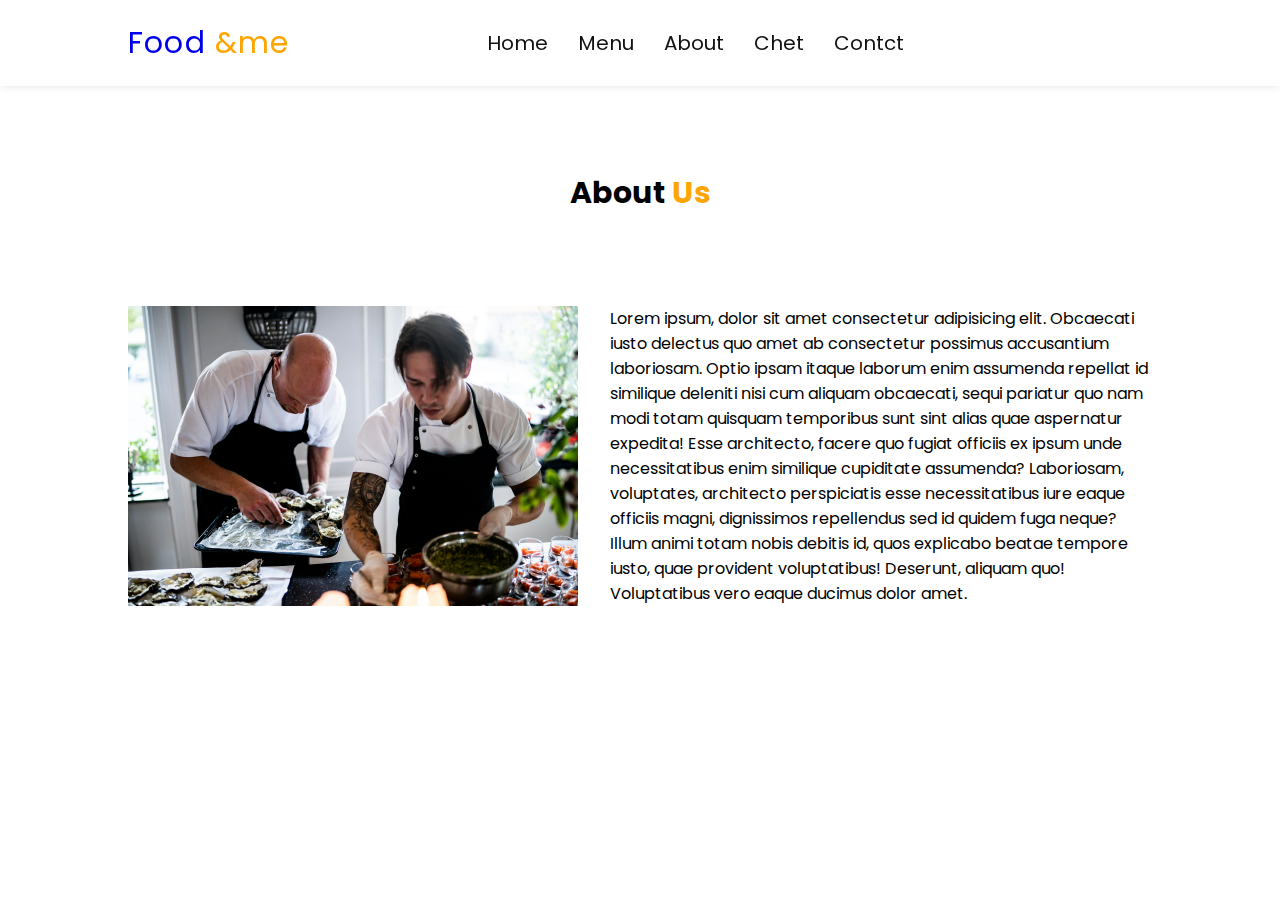
<file: FINAL PROJECL/about.html>
<!DOCTYPE html>
<html lang="en">
<head>
    <meta charset="UTF-8">
    <meta name="viewport" content="width=device-width, initial-scale=1.0">
    <title>Document</title>
    <link rel="stylesheet" href="style.css">
    <link rel="stylesheet" href="https://cdnjs.cloudflare.com/ajax/libs/font-awesome/6.4.2/css/all.min.css" integrity="sha512-z3gLpd7yknf1YoNbCzqRKc4qyor8gaKU1qmn+CShxbuBusANI9QpRohGBreCFkKxLhei6S9CQXFEbbKuqLg0DA==" crossorigin="anonymous" referrerpolicy="no-referrer" />
    <link rel="preconnect" href="https://fonts.googleapis.com">
    <link rel="preconnect" href="https://fonts.gstatic.com" crossorigin>
    <link href="https://fonts.googleapis.com/css2?family=Poppins&display=swap" rel="stylesheet">
</head>
<body>
     
    <header>
        <div class="logo">
            <a href="#">Food <span>&me</span></a>
        </div>
        <div class="navlist">
            <li><a href="home.html">Home</a></li>
            <li><a href="menu.html">Menu</a></li>
            <li><a href="about.html">About</a></li>
            <li><a href="chefs.html">Chet</a></li>
            <li><a href="contact.html">Contct</a></li>
        </div>
        <div class="nav-icon ">
            <i class="fa-solid fa-magnifying-glass"></i>
            <i class="fa-solid fa-cart-shopping"></i>
        </div>
        <div class="menu">
            <i class="fa-solid fa-bars"></i>
        </div>
    </header>

    <section class="about">
        <div class="head">
            <h2>About <span>Us</span></h2>
        </div>

        <div class="about-content">
            <div class="about-img">
                <img src="img/about.jpg" alt="">
            </div>
            <div class="about-text">
                <p>Lorem ipsum, dolor sit amet consectetur adipisicing elit. Obcaecati iusto delectus quo amet ab consectetur possimus accusantium laboriosam. Optio ipsam itaque laborum enim assumenda repellat id similique deleniti nisi cum aliquam obcaecati, sequi pariatur quo nam modi totam quisquam temporibus sunt sint alias quae aspernatur expedita! Esse architecto, facere quo fugiat officiis ex ipsum unde necessitatibus enim similique cupiditate assumenda? Laboriosam, voluptates, architecto perspiciatis esse necessitatibus iure eaque officiis magni, dignissimos repellendus sed id quidem fuga neque? Illum animi totam nobis debitis id, quos explicabo beatae tempore iusto, quae provident voluptatibus! Deserunt, aliquam quo! Voluptatibus vero eaque ducimus dolor amet.</p>
            </div>
        </div>

    </section>


</body>
</html>
</file>
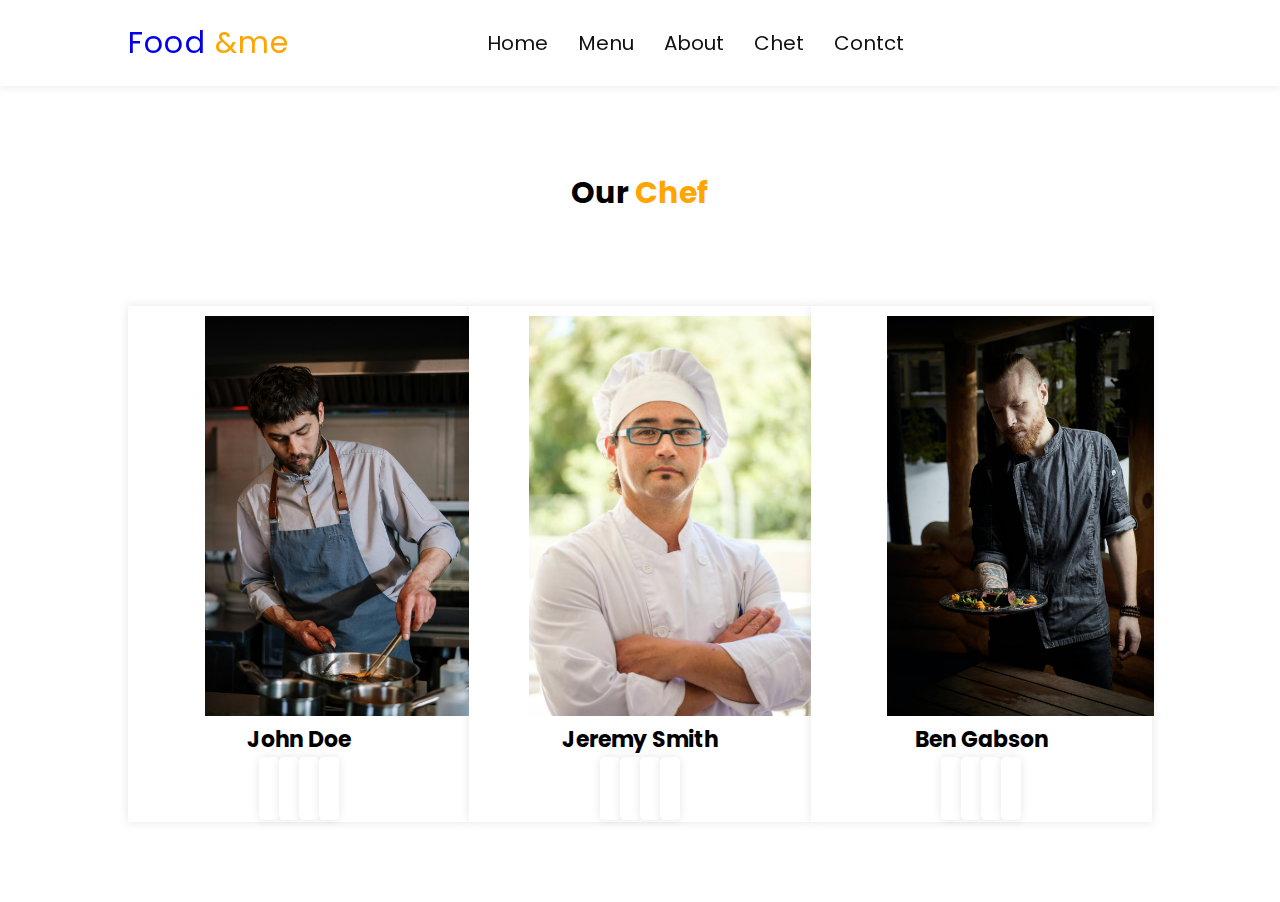
<file: FINAL PROJECL/chefs.html>
<!DOCTYPE html>
<html lang="en">
<head>
    <meta charset="UTF-8">
    <meta name="viewport" content="width=device-width, initial-scale=1.0">
    <title>Document</title>
    <link rel="stylesheet" href="style.css">
    <link rel="stylesheet" href="https://cdnjs.cloudflare.com/ajax/libs/font-awesome/6.4.2/css/all.min.css" integrity="sha512-z3gLpd7yknf1YoNbCzqRKc4qyor8gaKU1qmn+CShxbuBusANI9QpRohGBreCFkKxLhei6S9CQXFEbbKuqLg0DA==" crossorigin="anonymous" referrerpolicy="no-referrer" />
    <link rel="preconnect" href="https://fonts.googleapis.com">
    <link rel="preconnect" href="https://fonts.gstatic.com" crossorigin>
    <link href="https://fonts.googleapis.com/css2?family=Poppins&display=swap" rel="stylesheet">
</head>
<body>
     
    <header>
        <div class="logo">
            <a href="#">Food <span>&me</span></a>
        </div>
        <div class="navlist">
            <li><a href="home.html">Home</a></li>
            <li><a href="menu.html">Menu</a></li>
            <li><a href="about.html">About</a></li>
            <li><a href="chefs.html">Chet</a></li>
            <li><a href="contact.html">Contct</a></li>
        </div>
        <div class="nav-icon ">
            <i class="fa-solid fa-magnifying-glass"></i>
            <i class="fa-solid fa-cart-shopping"></i>
        </div>
        <div class="menu">
            <i class="fa-solid fa-bars"></i>
        </div>
    </header>

<section class="chef">
    <div class="head">
        <h2>Our <span>Chef</span></h2>
    </div>

    <div class="chef-content">
        <div class="chef-c">
            <img src="img/c1.jpg" alt="">
            <h3>John Doe</h3>
            <div class="social-icon">
                <i class="fa-brands fa-facebook" style="color: #0b44a8;"></i>
                <i class="fa-brands fa-instagram" style="color: #B197FC;"></i>
                <i class="fa-brands fa-twitter" style="color: #6797e4;"></i>
                <i class="fa-solid fa-link" style="color: #441994;"></i>
            </div>
        </div>

            <div class="chef-c">
                <img src="img/c2.jpg" alt="">
                <h3>Jeremy Smith</h3>
                <div class="social-icon">
                    <i class="fa-brands fa-facebook" style="color: #0b44a8;"></i>
                    <i class="fa-brands fa-instagram" style="color: #B197FC;"></i>
                    <i class="fa-brands fa-twitter" style="color: #6797e4;"></i>
                    <i class="fa-solid fa-link" style="color: #441994;"></i>
                </div>
            </div>

  
            <div class="chef-c">
                <img src="img/c3.jpg" alt="">
                <h3>Ben Gabson</h3>
                <div class="social-icon">
                    <i class="fa-brands fa-facebook" style="color: #0b44a8;"></i>
                    <i class="fa-brands fa-instagram" style="color: #B197FC;"></i>
                    <i class="fa-brands fa-twitter" style="color: #6797e4;"></i>
                    <i class="fa-solid fa-link" style="color: #441994;"></i>
                </div>
            </div>
    </div>
</section>


</body>
</html>
</file>
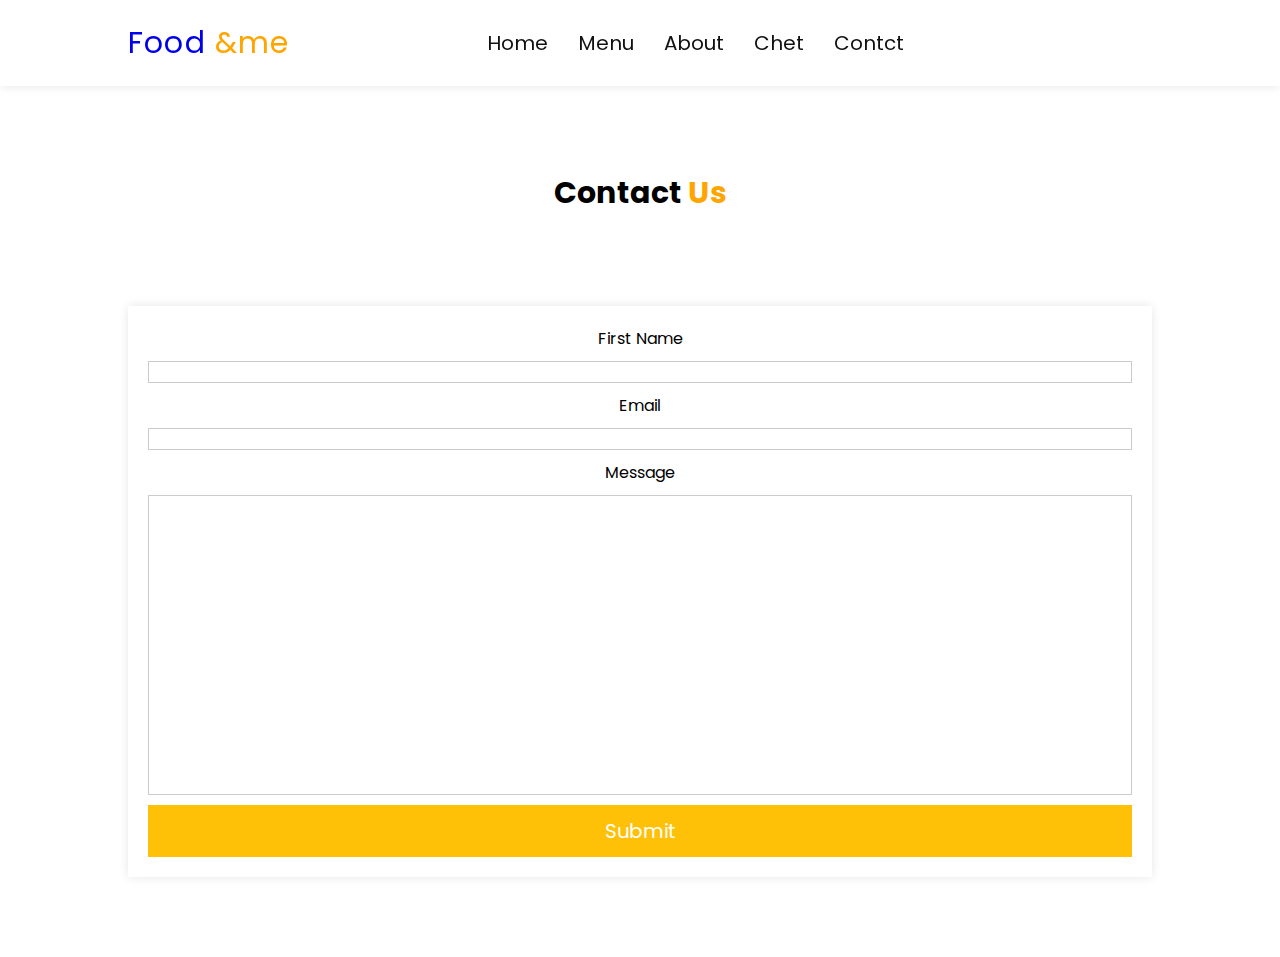
<file: FINAL PROJECL/contact.html>
<!DOCTYPE html>
<html lang="en">
<head>
    <meta charset="UTF-8">
    <meta name="viewport" content="width=device-width, initial-scale=1.0">
    <title>Document</title>
    <link rel="stylesheet" href="style.css">
    <link rel="stylesheet" href="https://cdnjs.cloudflare.com/ajax/libs/font-awesome/6.4.2/css/all.min.css" integrity="sha512-z3gLpd7yknf1YoNbCzqRKc4qyor8gaKU1qmn+CShxbuBusANI9QpRohGBreCFkKxLhei6S9CQXFEbbKuqLg0DA==" crossorigin="anonymous" referrerpolicy="no-referrer" />
    <link rel="preconnect" href="https://fonts.googleapis.com">
    <link rel="preconnect" href="https://fonts.gstatic.com" crossorigin>
    <link href="https://fonts.googleapis.com/css2?family=Poppins&display=swap" rel="stylesheet">
</head>
<body>
     
    <header>
        <div class="logo">
            <a href="#">Food <span>&me</span></a>
        </div>
        <div class="navlist">
            <li><a href="home.html">Home</a></li>
            <li><a href="menu.html">Menu</a></li>
            <li><a href="about.html">About</a></li>
            <li><a href="chefs.html">Chet</a></li>
            <li><a href="contact.html">Contct</a></li>
        </div>
        <div class="nav-icon ">
            <i class="fa-solid fa-magnifying-glass"></i>
            <i class="fa-solid fa-cart-shopping"></i>
        </div>
        <div class="menu">
            <i class="fa-solid fa-bars"></i>
        </div>
    </header>

    <section class="contact">
        <div class="head">
            <h2>Contact <span>Us</span></h2>
        </div>

        <form action="">
            <label for="name">First Name</label>
            <input type="text">
            <label for="email">Email</label>
            <input type="email">
            <label for="message">Message</label>
            <textarea name="textarea" ></textarea>
            <button type="submit">Submit</button>
        </form>
    </section>




</body>
</html>
</file>
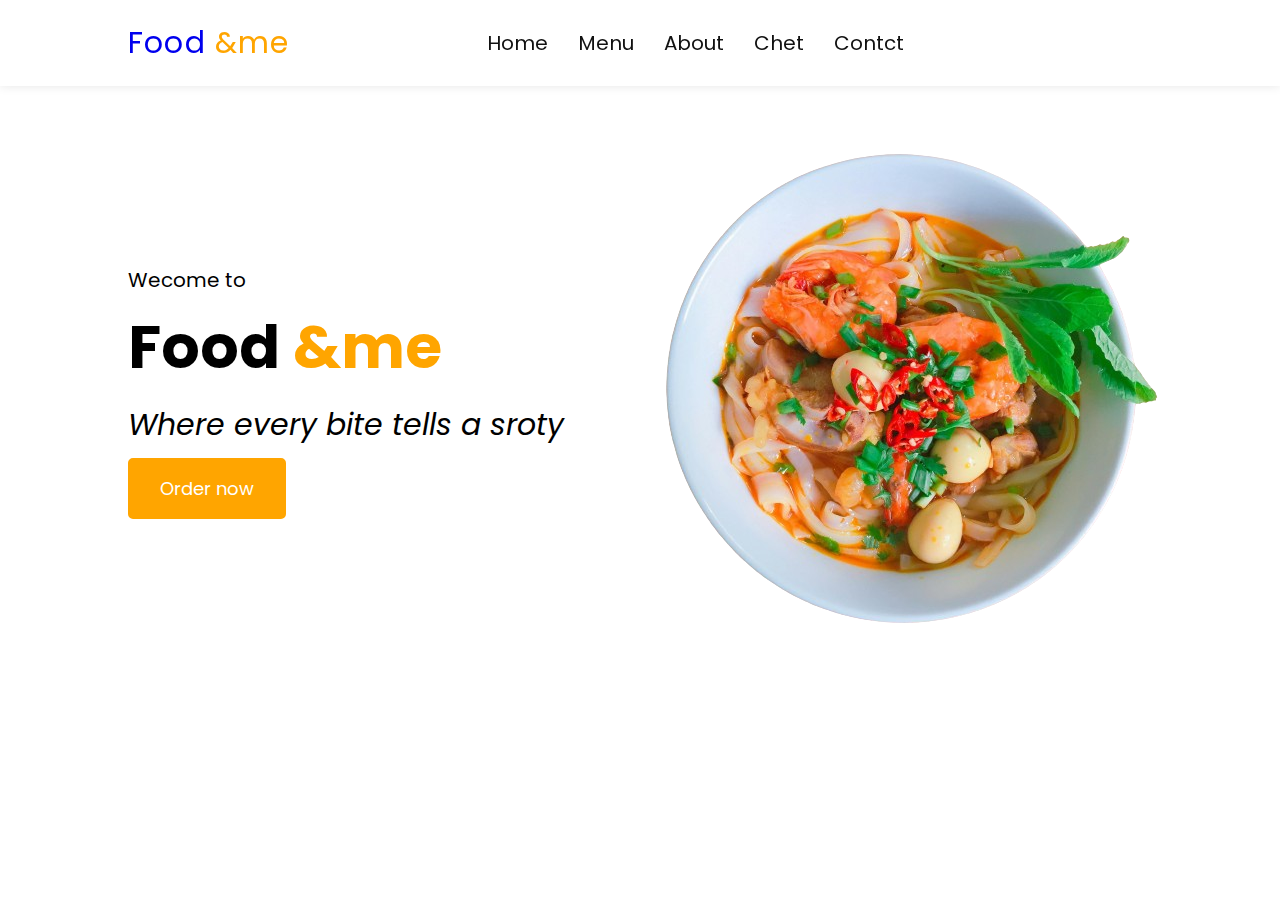
<file: FINAL PROJECL/home.html>
<!DOCTYPE html>
<html lang="en">
<head>
    <meta charset="UTF-8">
    <meta name="viewport" content="width=device-width, initial-scale=1.0">
    <title>Document</title>
    <link rel="stylesheet" href="style.css">
    <link rel="stylesheet" href="https://cdnjs.cloudflare.com/ajax/libs/font-awesome/6.4.2/css/all.min.css" integrity="sha512-z3gLpd7yknf1YoNbCzqRKc4qyor8gaKU1qmn+CShxbuBusANI9QpRohGBreCFkKxLhei6S9CQXFEbbKuqLg0DA==" crossorigin="anonymous" referrerpolicy="no-referrer" />
    <link rel="preconnect" href="https://fonts.googleapis.com">
    <link rel="preconnect" href="https://fonts.gstatic.com" crossorigin>
    <link href="https://fonts.googleapis.com/css2?family=Poppins&display=swap" rel="stylesheet">
</head>
<body>
     
    <header>
        <div class="logo">
            <a href="#">Food <span>&me</span></a>
        </div>
        <div class="navlist">
            <li><a href="home.html">Home</a></li>
            <li><a href="menu.html">Menu</a></li>
            <li><a href="about.html">About</a></li>
            <li><a href="chefs.html">Chet</a></li>
            <li><a href="contact.html">Contct</a></li>
        </div>
        <div class="nav-icon ">
            <i class="fa-solid fa-magnifying-glass"></i>
            <i class="fa-solid fa-cart-shopping"></i>
        </div>
        <div class="menu">
            <i class="fa-solid fa-bars"></i>
        </div>
    </header>

    <section class="home" id="home">
        <div class="home-text">
            <h3>Wecome to</h3>
            <h1>Food <span>&me</span></h1>
            <h2>Where every bite tells a sroty</h2>
            <a href="#" class="btn">Order now</a>
        </div>

        <div class="home-img">
            <img src="img/bg.png" alt="">
        </div>

    </section>
</body>
</html>
</file>
<file: FINAL PROJECL/style.css>
*{
    padding: 0;
    margin: 0;
    list-style: none;
    text-decoration: none;
    box-sizing: border-box;
    font-family: 'Poppins', sans-serif;
}
header{
    position: fixed;
    top: 0;
    left: 0;
    width: 100%;
    display: flex;
    align-items: center;
    justify-content: space-between;
    box-shadow: 0 0 10px rgba(0, 0, 0, 0.1);
    background-color: #fff;
    padding: 20px 10%;
}
.logo a{
    font-size: 30px;
    letter-spacing: 1.2px;
}
.logo a span{
    color: orange;
}
.navlist{
    display: flex;
}
.navlist a{
    color: #111;
    font-size: 20px;
    margin-right: 30px;
    transition: .5s ease;
}
.navlist a:hover,
.nav-icon i:hover{
    color: orange;
}
.nav-icon{
font-size: 23px;
margin-right: 20px;
transition: .5s ease;
cursor: pointer;
}
.menu{
    display: none;
}
.menu i{
    font-size: 28px;
    cursor: pointer;
}


section{
    padding: 80px 10%;
}
.home{
    padding-top: 150px;
    display: grid;
    grid-template-columns: repeat(2,1fr);
    align-items: center;
}

.home-text h3{
    font-size: 20px;
    margin-bottom: 7px;
    font-weight: 400;
}
.home-text h1{
    font-size: 60px;
    margin-bottom: 10px;
}
.home-text h1 span{
    color: orange;
}
.home-text h2{
    font-size: 30px;
    margin-bottom: 10px;
    font-style: italic;
    font-weight: 400;
}
.home-text a.btn{
    display: inline-flex;
    align-items: center;
    justify-content: center;
    padding: 15px 30px;
    font-size: 18px;
    color: #fff;
    border-radius: 5px;
    border: 2px solid orange;
    background-color: orange;
    transition: .5s ease;
    overflow: hidden;
}
.home-text a.btn:hover{
    transform: scale(0.9);
}
.home-img{
    max-width: 100%;
    width: 400px;
    height: auto;
}

/* menu style */

.head h2{
    text-align: center;
    font-size: 30px;
    margin: 90px;
}
.head h2 span{
    color: orange;
}
.menu-content{
    display: grid;
    grid-template-columns: repeat(auto-fit,minmax(300px,auto));
    gap: 1rem;
    justify-content: center;
}

.menu1 img{
    max-width: 100%;
    width: 250px;
    height: 200px;
    object-fit: contain;
}
.content{
    box-shadow: 0 0 10px rgba(0, 0, 0, 0.1);
    background: #fff;
    padding: 10px;
    text-align: center;
}
.content h4{
    margin-bottom: 10px;
    font-size: 19px;
}
.content i{
    color: orange;
    font-size: 19px;
    margin-bottom: 10px;
}

/* about style */

.about-content{
    display: flex;
    gap: 2rem;
}
.about-img img{
    width: 450px;
    height: auto;
    flex: 1 1 40em;
}


/* chef style */

.chef-content{
    display: grid;
    grid-template-columns: repeat(auto-fit,minmax(300px,auto));
    justify-content: center; 
    align-items: center;
}
.chef-c{
    box-shadow: 0 0 10px rgba(0, 0, 0, 0.1);
    background: #fff;
    padding: 10px;
    text-align: center;
}
.chef-c img{
    width: 400px;
    height: 400px;
    object-fit: contain; 
}
.chef-c h3{
    font-size: 22px;
    margin-bottom: 10px;
}
.social-icon i{
    box-shadow: 0 0 10px rgba(0, 0, 0, 0.1);
    background: #fff;
    padding: 10px;
    transition: .5s ease;
    font-size: 30px;
    border-radius: 5px;
    cursor: pointer;
}
.social-icon i:hover{
    color: orange;
}

/* contact style */

form{
display: flex;
align-items: center;
justify-content: center;
flex-direction: column;
box-shadow: 0 0 10px rgba(0, 0, 0, 0.1);
background: #fff;
padding: 20px;
}
label{
    text-align: left;
    margin-bottom: 10px;
}
form input,
textarea{
    width: 100%;
    margin-bottom: 10px;
    border: 1px solid #ccc;
}
textarea{
    resize: none;
    height: 300px;
}

button{
    background: #ffc107;
    width: 100%;
    font-size: 20px;
    color: #fff;
    border: none;
    border: 1px solid  #ffc107;
    transition: .5s ease;
    cursor: pointer;
    padding: 10px;
}
button:hover{
    background: #ccc;
    border: 1px solid #ccc;
}
</file>
